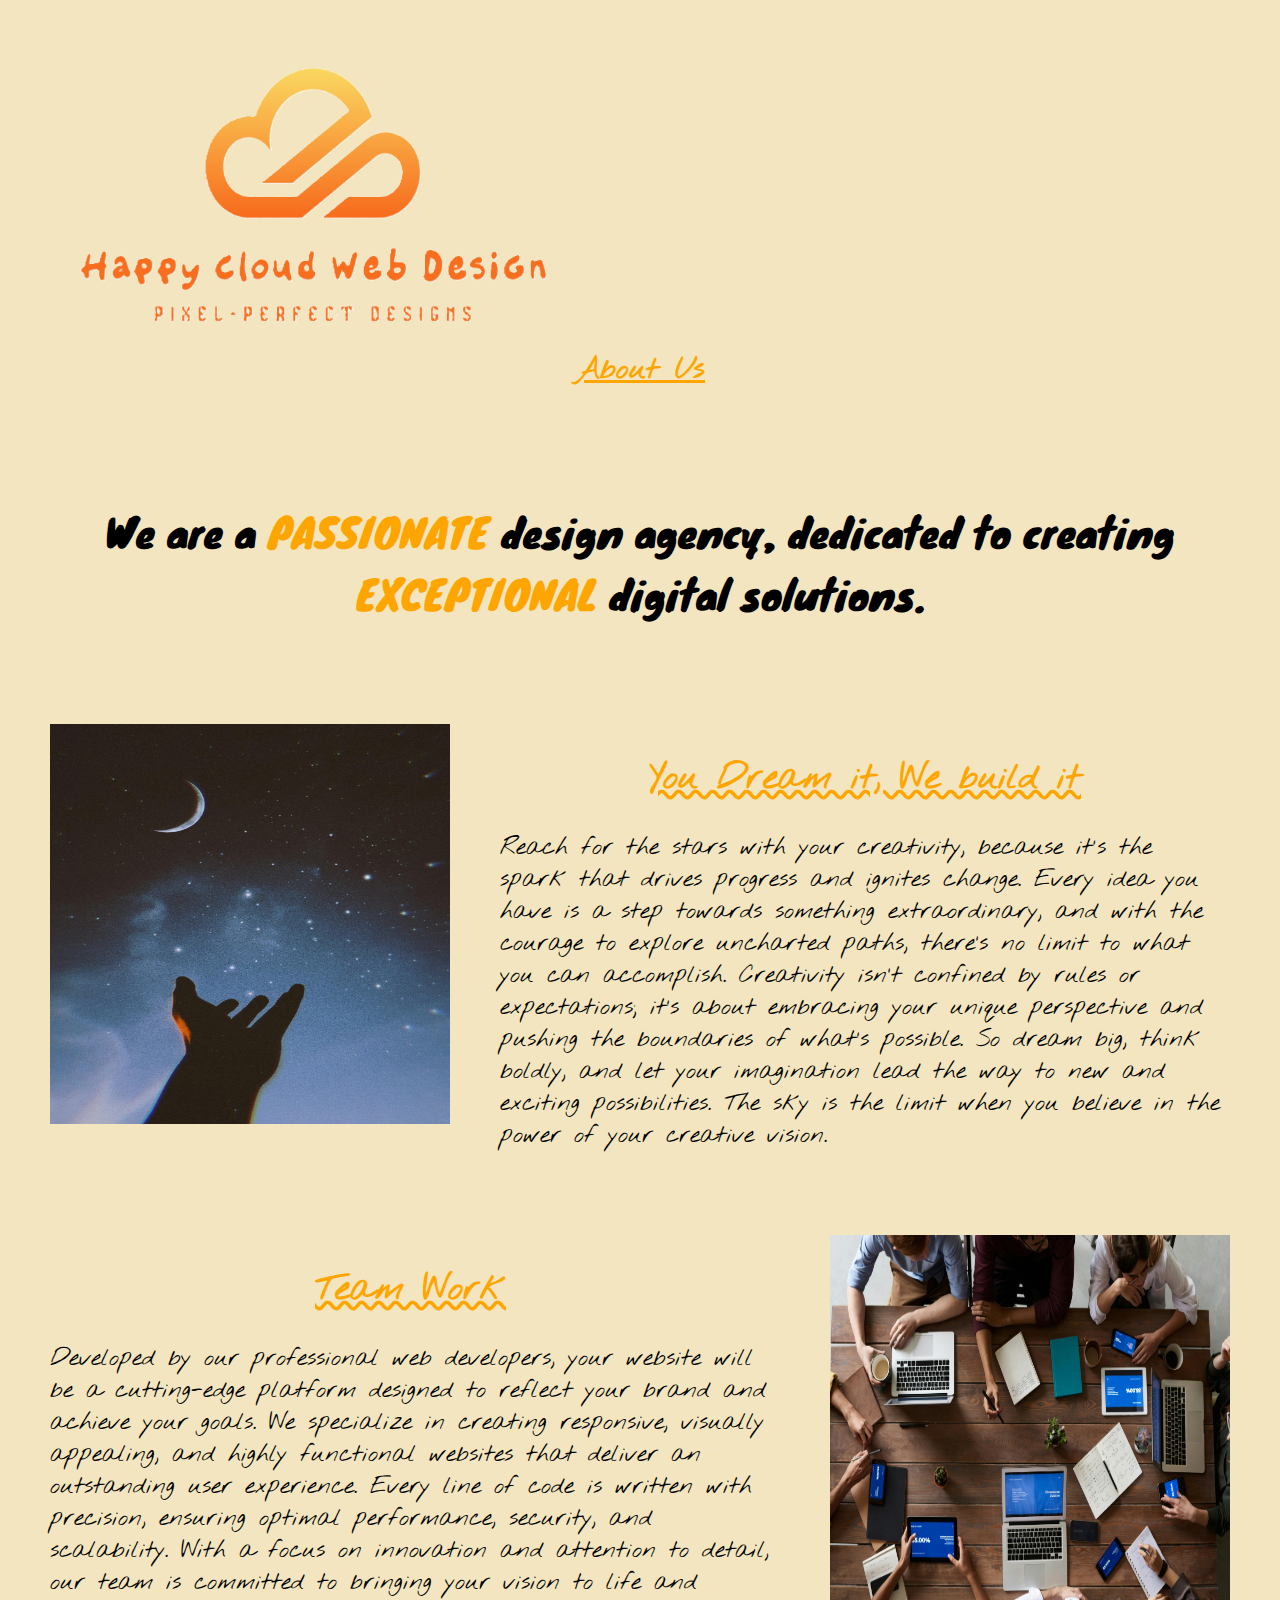
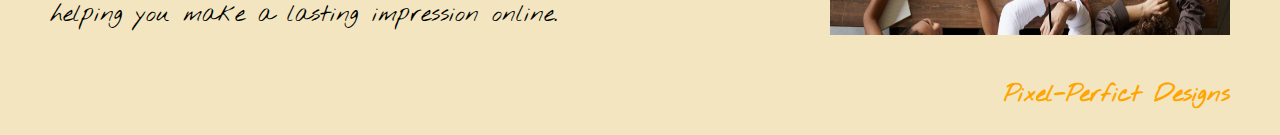
<file: index.html>
<!DOCTYPE html>
<html lang="en">

<head>
  <meta charset="UTF-8">
  <meta name="viewport" content="width=device-width, initial-scale=1.0">
  <title>Happy Cloud Web Designs</title>
  <link rel="stylesheet" href="./Style/style.css">
  <link rel="preconnect" href="https://fonts.googleapis.com">
  <link rel="preconnect" href="https://fonts.googleapis.com">
<link rel="preconnect" href="https://fonts.gstatic.com" crossorigin>
<link href="https://fonts.googleapis.com/css2?family=Knewave&display=swap" rel="stylesheet">
<link rel="preconnect" href="https://fonts.gstatic.com" crossorigin>
<link href="https://fonts.googleapis.com/css2?family=Nothing+You+Could+Do&display=swap" rel="stylesheet">
  <link rel="preconnect" href="https://fonts.googleapis.com">
  <link rel="preconnect" href="https://fonts.gstatic.com" crossorigin>
  <link href="https://fonts.googleapis.com/css2?family=Poppins:wght@400;700&display=swap" rel="stylesheet">
</head>

<body>
  <img class="logo" src="./assets/images/Company Logo.png" alt="logo">
  <div class="main">
    
    <a href="./public/About Us.html" class="about">About Us</a>
    <h1>We are a <Span>passionate</Span> design agency, dedicated to creating <span>exceptional</span> digital solutions.</h1>
    <div class="left card"><img class="reach" src="./assets/images/Reach for the stars.jpg" alt="hand and flower in water">
      <h2 class="dream-title">You Dream it, We build it</h2>
      <p class="dream-text">Reach for the stars with your creativity, because it's the spark that drives progress and ignites change. 
        Every idea you have is a step towards something extraordinary, and with the courage to explore uncharted paths, there’s no limit to what you can accomplish. 
        Creativity isn’t confined by rules or expectations; it’s about embracing your unique perspective and pushing the boundaries of what’s possible. 
        So dream big, think boldly, and let your imagination lead the way to new and exciting possibilities. 
        The sky is the limit when you believe in the power of your creative vision.</p>
    </div>

    <div class="right card"><img class="team" src="./assets/images/Working together.jpg" alt="metal structure">
      <h2 class="team-title">Team Work</h2>
      <p class="team-text">Developed by our professional web developers, your website will be a cutting-edge platform designed to reflect your brand and achieve your goals. 
        We specialize in creating responsive, visually appealing, and highly functional websites that deliver an outstanding user experience. Every line of code is written with precision, ensuring optimal performance, security, and scalability. 
    With a focus on innovation and attention to detail, our team is committed to bringing your vision to life and helping you make a lasting impression online.
  </p> 
  </div>

  </div>
  <footer>
    <p>Pixel-Perfict Designs</p>
  </footer>
</body>

</html>
</file>
<file: Style/style.css>
body {
    font-family: "Nothing You Could Do", serif;
  margin: 50px 50px 0 50px;
  background-color: #F2E5BF;
  display: flex;
  flex-direction: column;
  min-height: 95vh;
}
.main {
  flex: 1;
}
.logo {
  height: 300px;
    width: 500px;
    float: left;
}
span {
  color: orange;
  text-transform: uppercase;
  
}

.about {
 
  display: block;
  margin: auto;
  text-align: center;
  width: 400px;
  height: 50px;
  bottom: 120px; 
  font-size: 30px;
  color: orange;
  font-weight: 600;
}

h1 {
  display: inline-block;
  width: 100%;
  margin: auto;
  margin-top: 100px;
  margin-bottom: 100px ;
  text-align: center;
  font-family: "Knewave", serif;
  font-weight: 500;
  font-style: normal;
  font-size: 2.5rem;
}


p {
  display: block;
  margin-block-start: 1em;
  margin-block-end: 1em;
  margin-inline-start: 0px;
  margin-inline-end: 0px;
  unicode-bidi: isolate;
}

.reach {
  width: 400px;
  height: 400px;
  margin-right: 50px;
  float: left;
}

.dream {
    display: block;
    height: 10px;
    font-family: "Nothing You Could Do", serif;
    font-weight: 600;
    font-size: 2.5em;
    font-style: bold italic;
    text-decoration: wavy underline;
    text-align: center center;
    color: darkorange;
}

.dream-title {
  text-decoration: wavy underline;
  color: orange;
  text-align: center;
}

.team-title {
  text-decoration: wavy underline;
  color: orange;
  text-align: center;
}

.left {
    float: left;
    font-size: 1.5rem;
}

.right{
  margin-top: 5%;
  display: block;
  float: right;
  font-size: 1.5rem;
}

.team {
  width: 400px;
  height: 400px;
  float: right;
  margin-left: 5%;
}

footer {
  text-align: right;
  color: orange;
  font-weight: 600;
  font-size: 1.5rem;
}

@media (min-width: 316px) and (max-width: 860px) {
  .logo {
    width: 500px;
    height: 200px;
  }

  h1 {
    font-size: 3.5rem;
    text-align: center;
  }

  .dream {
    width: 100%;
    display: block;
    margin-bottom: 30px;
    text-align: justify;
  }
.team {
  width: 100%;
  display: block;
  margin-bottom: 30px;
  text-align: justify;
}
.team img {
  margin-bottom: 10px;
  width: 100%;
  display: inline;
  object-fit: cover;
}
  
  .dream img {
    margin-bottom: 10px;
    width: 100%;
    display: inline;
    object-fit: contain;
  }

 
}
</file>
